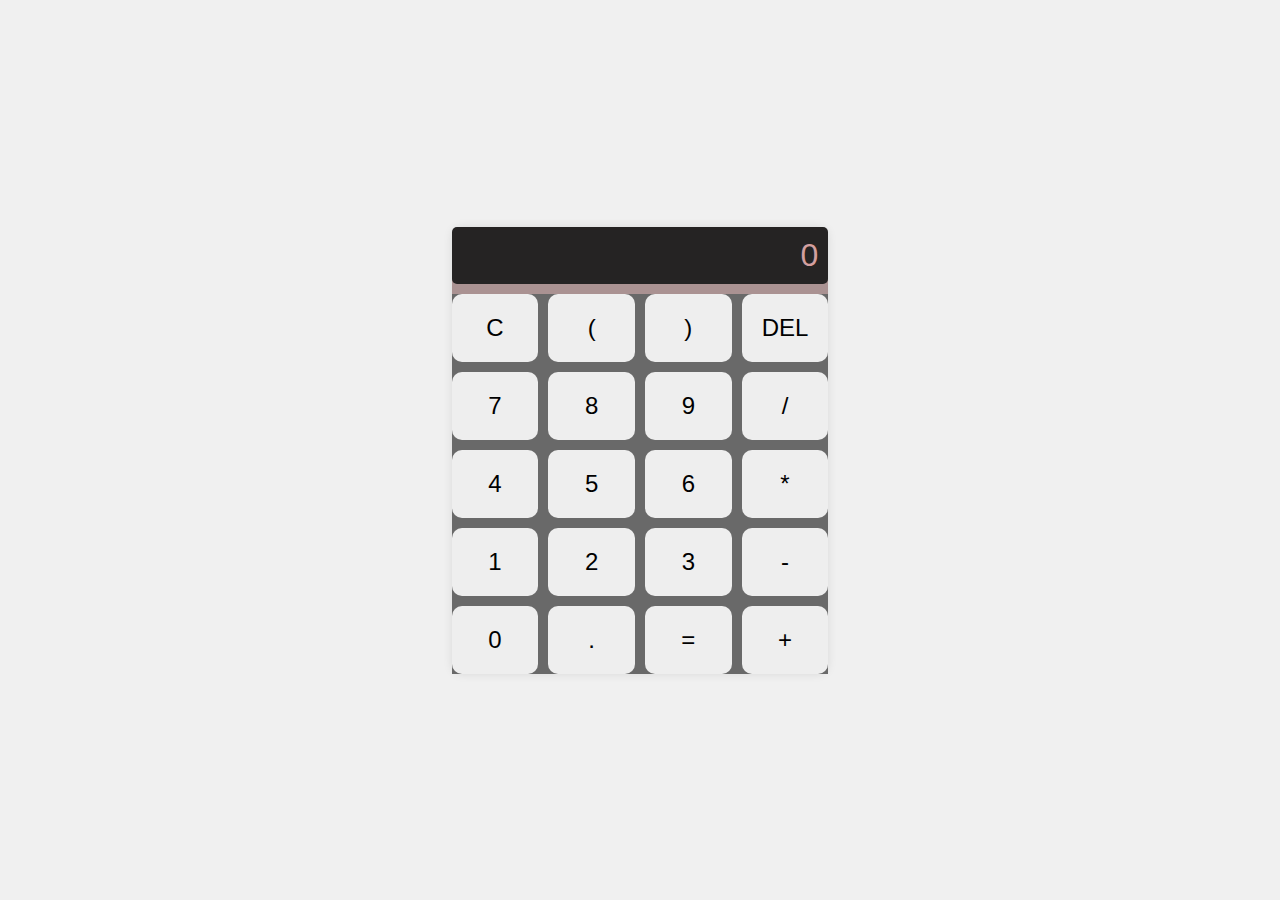
<file: Calculator/index.html>
<!DOCTYPE html>
<html lang="en">
<head>
    <meta charset="UTF-8">
    <meta name="viewport" content="width=device-width, initial-scale=1.0">
    <title>Calculator</title>
    <link rel=" stylesheet" href = "style.css">
</head>
<body>
    <div class="calculator">
        <div id="display" class="display">0</div>
        <div class="buttons">
            <button class="btn" onclick="clearDisplay()">C</button>
            <button class="btn" onclick="appendToDisplay('(')">(</button>
            <button class="btn" onclick="appendToDisplay(')')">)</button>
            <button class="btn" onclick="deleteLast()">DEL</button>

            <button class="btn" onclick="appendToDisplay('7')">7</button>
            <button class="btn" onclick="appendToDisplay('8')">8</button>
            <button class="btn" onclick="appendToDisplay('9')">9</button>
            <button class="btn" onclick="appendToDisplay('/')">/</button>

            <button class="btn" onclick="appendToDisplay('4')">4</button>
            <button class="btn" onclick="appendToDisplay('5')">5</button>
            <button class="btn" onclick="appendToDisplay('6')">6</button>
            <button class="btn" onclick="appendToDisplay('*')">*</button>

            <button class="btn" onclick="appendToDisplay('1')">1</button>
            <button class="btn" onclick="appendToDisplay('2')">2</button>
            <button class="btn" onclick="appendToDisplay('3')">3</button>
            <button class="btn" onclick="appendToDisplay('-')">-</button>

            <button class="btn" onclick="appendToDisplay('0')">0</button>
            <button class="btn" onclick="appendToDisplay('.')">.</button>
            <button class="btn" onclick="calculateResult()">=</button>
            <button class="btn" onclick="appendToDisplay('+')">+</button>
        </div>
    </div>
    <script src= "script.js"> </script>
</body>
</html>
</file>
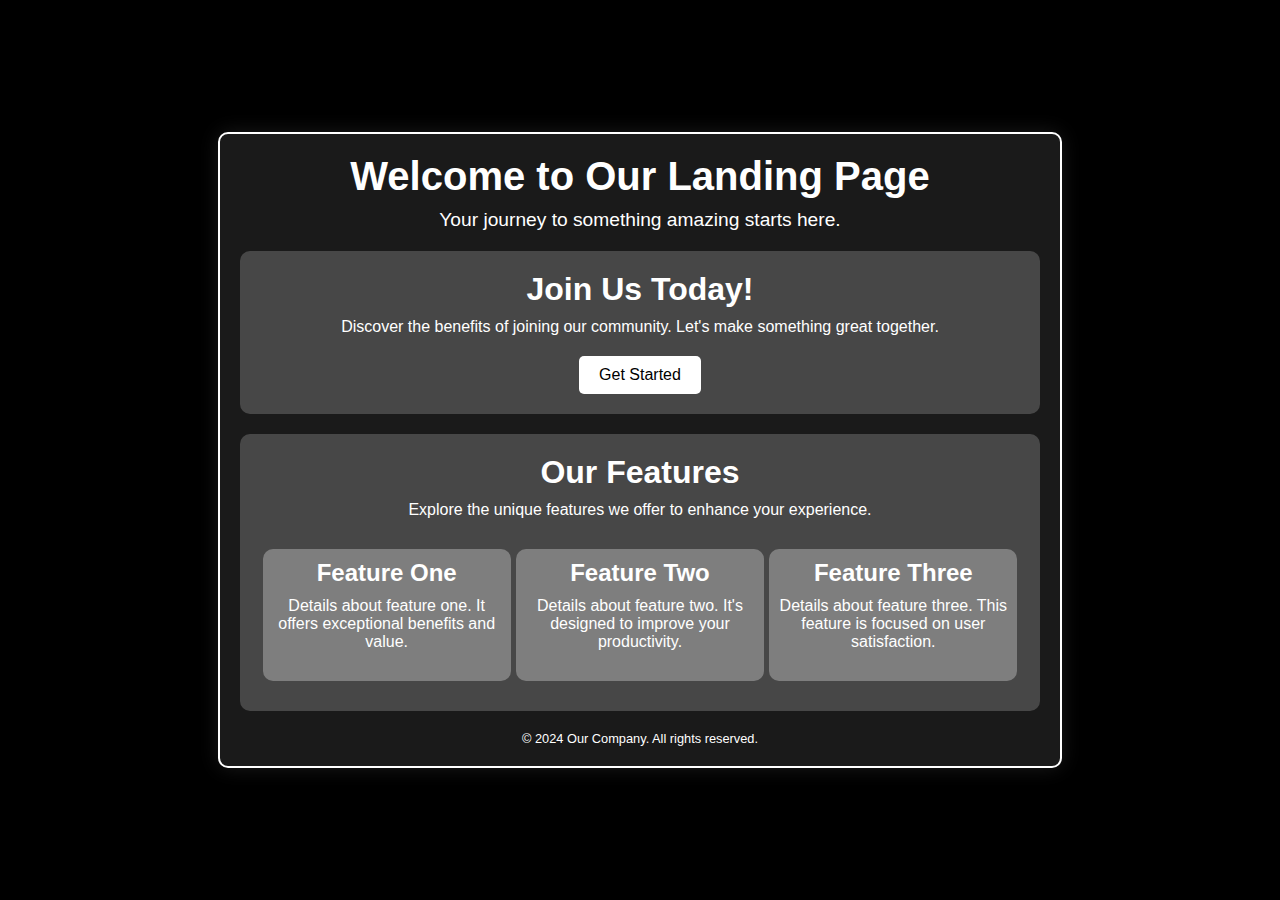
<file: Landing Page 1/index.html>
<!DOCTYPE html>
<html lang="en">
<head>
    <meta charset="UTF-8">
    <meta name="viewport" content="width=device-width, initial-scale=1.0">
    <title>Landing Page</title>
    <link rel="stylesheet" href="style.css">
</head>
<body>
    <div class="container">
        <header>
            <h1>Welcome to Our Landing Page</h1>
            <p>Your journey to something amazing starts here.</p>
        </header>
        <main>
            <section class="cta">
                <h2>Join Us Today!</h2>
                <p>Discover the benefits of joining our community. Let's make something great together.</p>
                <a href="#" class="btn">Get Started</a>
            </section>
            <section class="features">
                <h2>Our Features</h2>
                <p>Explore the unique features we offer to enhance your experience.</p>
                <div class="feature-list">
                    <div class="feature-item">
                        <h3>Feature One</h3>
                        <p>Details about feature one. It offers exceptional benefits and value.</p>
                    </div>
                    <div class="feature-item">
                        <h3>Feature Two</h3>
                        <p>Details about feature two. It's designed to improve your productivity.</p>
                    </div>
                    <div class="feature-item">
                        <h3>Feature Three</h3>
                        <p>Details about feature three. This feature is focused on user satisfaction.</p>
                    </div>
                </div>
            </section>
        </main>
        <footer>
            <p>&copy; 2024 Our Company. All rights reserved.</p>
        </footer>
    </div>
</body>
</html>
</file>
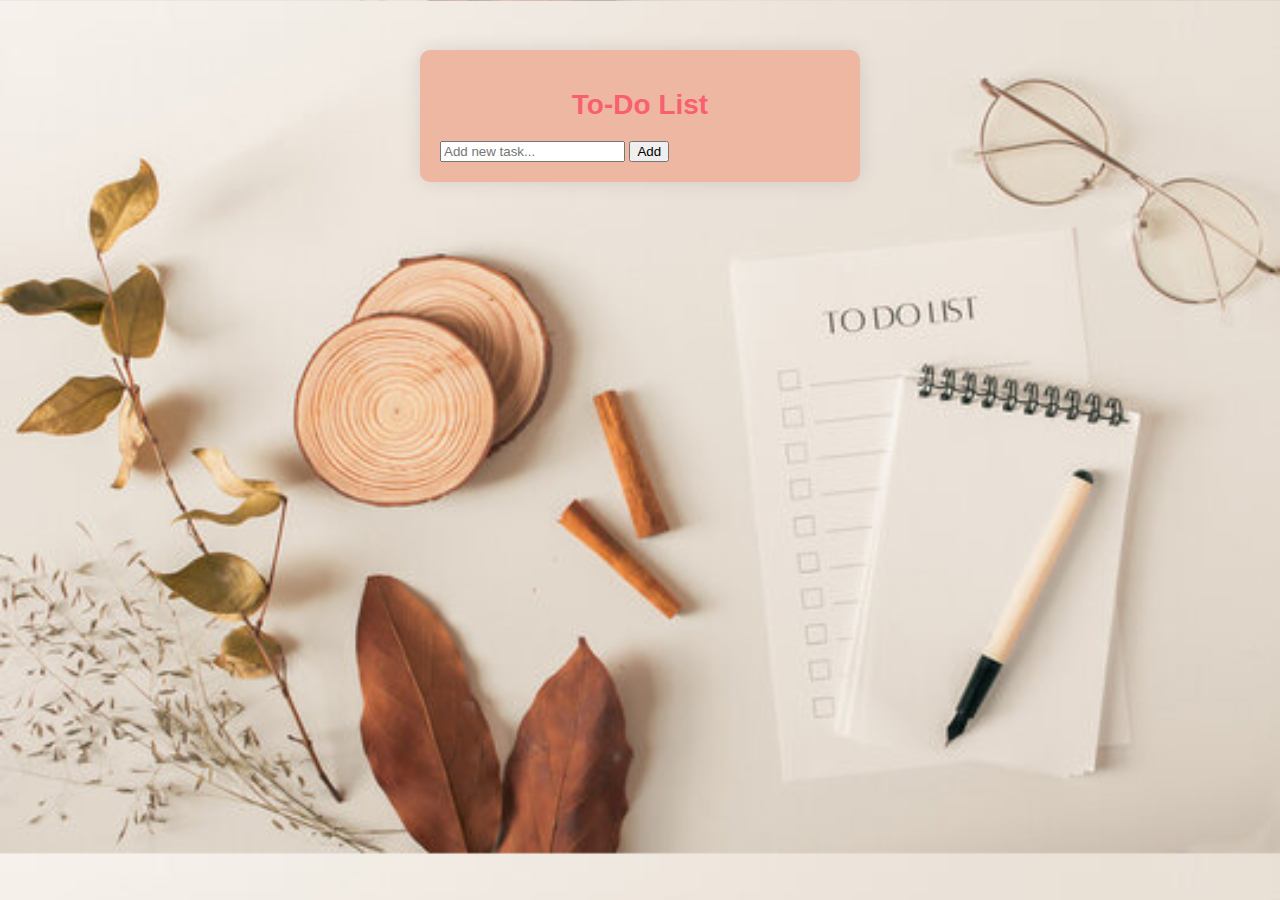
<file: To-Do List/index.html>
<!DOCTYPE html>
<html lang="en">
<head>
<meta charset="UTF-8">
<meta name="viewport" content="width=device-width, initial-scale=1.0">
<title>Unique To-Do List</title>
<link rel="stylesheet" href="style.css">
</head>
<body>

<div class="container">
    <h1> To-Do List</h1>
    <ul class="todo-list" id="todo-list">
        <!-- To-Do items will be dynamically added here -->
    </ul>
    <input type="text" id="todo-input" placeholder="Add new task...">
    <button onclick="addTodo()">Add</button>
</div>
<kbd></kbd>
<script src="script.js"></script>

</body>
</html>
</file>
<file: Calculator/style.css>
* {
    background-color: dimgrey;
}

body {
    display:flex;
    justify-content: center;
    align-items: center;
    height: 100vh;
    background-color: #f0f0f0;
    margin: 0;
    font-family: Arial, Helvetica, sans-serif;
}

.calculator {
    padding: 0;
    border-radius: 10px;
    background-color: #aa9292;
    box-shadow: 0 0 10px rgba(0, 0, 0, 0.1);
}

.display {
    font-size: 2rem;
    padding: 10px;
    background-color: #252323;
    color: #d39f9f;
    text-align: right;
    border-radius: 5px;
    margin-bottom: 10px;
}

.buttons {
    display: grid;
    grid-template-columns: repeat(4 , 1fr);
    gap: 10px;
}

.btn {
    padding: 20px;
    font-size: 1.5rem;
    background-color: #eee;
    border: black;
    border-radius: 10px;
    cursor: pointer;
    transition: background-color 0.3s;
}

.btn:hover {
    background-color: #ddd;
}
</file>
<file: To-Do List/style.css>
body {
    font-family: 'Segoe UI', Tahoma, Geneva, Verdana, sans-serif;
    background-image:url(Image.jpg);
    background-size: cover;
    margin: 0;
    padding: 0;
}

.container {
    max-width: 400px;
    margin: 50px auto;
    background-color: #edb7a1;
    padding: 20px;
    border-radius: 10px;
    box-shadow: 0 0 20px rgba(0, 0, 0, 0.1);
    animation: fadeInDown 0.6s ease-out;
}

h1 {
    text-align: center;
    color: #f9606f;
    font-size: 28px;
    margin-bottom: 20px;
}

.todo-list {
    list-style-type: none;
    padding: 0;
    margin: 0;
}

.todo-item {
    display: flex;
    align-items: center;
    padding: 10px 20px;
    background-color: #ee95a1;
    border-radius: 5px;
    margin-bottom: 10px;
    animation: slideInLeft 0.5s ease-out;
}

.todo-item:last-child {
    animation-delay: 0.1s;
}

.todo-item:hover {
    background-color: rgba(255, 255, 255, 0.9);
}

.todo-item label {
    cursor: pointer;
    flex-grow: 1;
    margin-left: 10px;
}

.checkbox {
    display: inline-block;
    width: 25px;
    height: 25px;
    border-radius: 5px;
    background-color: #ef8f98;
    position: relative;
}

.checkbox input {
    position: absolute;
    opacity: 0;
    cursor: pointer;
    height: 0;
    width: 0;
}

.checkmark {
    position: absolute;
    top: 50%;
    left: 50%;
    transform: translate(-50%, -50%);
    height: 15px;
    width: 15px;
    border-radius: 3px;
    background-color: transparent;
    border: 2px solid #ef8f98;
    transition: all 0.3s ease-out;
}

.checkbox input:checked + .checkmark {
    background-color: #000000;
}

.delete-btn {
    background-color: #F67280;
    color: #fff;
    border: none;
    padding: 5px 10px;
    border-radius: 5px;
    cursor: pointer;
    transition: background-color 0.3s ease-out;
}

.delete-btn:hover {
    background-color: black;
}

@keyframes slideInLeft {
    from {
        opacity: 0;
        transform: translateX(-20%);
    }
    to {
        opacity: 1;
        transform: translateX(0);
    }
}

@keyframes fadeInDown {
    from {
        opacity: 0;
        transform: translateY(-20px);
    }
    to {
        opacity: 1;
        transform: translateY(0);
    }
}
</file>
<file: Landing Page 1/style.css>
/* Reset some default styles */
body, h1, h2, h3, p {
    margin: 0;
    padding: 0;
}

body {
    font-family: Arial, sans-serif;
    background-color: #000; /* Black background */
    color: #fff; /* White font color */
    display: flex;
    justify-content: center;
    align-items: center;
    height: 100vh;
    text-align: center;
}

.container {
    max-width: 800px;
    padding: 20px;
    border: 2px solid #fff;
    border-radius: 10px;
    background: rgba(255, 255, 255, 0.1);
    box-shadow: 0 0 20px rgba(255, 255, 255, 0.1);
}

header {
    margin-bottom: 20px;
}

header h1 {
    font-size: 2.5em;
    margin-bottom: 10px;
}

header p {
    font-size: 1.2em;
    margin-bottom: 20px;
}

main {
    margin-bottom: 20px;
}

.cta, .features {
    background: rgba(255, 255, 255, 0.2);
    padding: 20px;
    border-radius: 10px;
    margin-bottom: 20px;
}

.cta h2, .features h2 {
    font-size: 2em;
    margin-bottom: 10px;
}

.cta p, .features p {
    font-size: 1em;
    margin-bottom: 20px;
}

.btn {
    display: inline-block;
    padding: 10px 20px;
    font-size: 1em;
    color: #000;
    background-color: #fff;
    text-decoration: none;
    border-radius: 5px;
    transition: background-color 0.3s, color 0.3s;
}

.btn:hover {
    background-color: #000;
    color: #fff;
    border: 1px solid #fff;
}

.feature-list {
    display: flex;
    justify-content: space-around;
    flex-wrap: wrap;
}

.feature-item {
    width: 30%;
    margin: 10px 0;
    background: rgba(255, 255, 255, 0.3);
    padding: 10px;
    border-radius: 10px;
}

.feature-item h3 {
    font-size: 1.5em;
    margin-bottom: 10px;
}

.feature-item p {
    font-size: 1em;
}

footer p {
    font-size: 0.8em;
}
</file>
